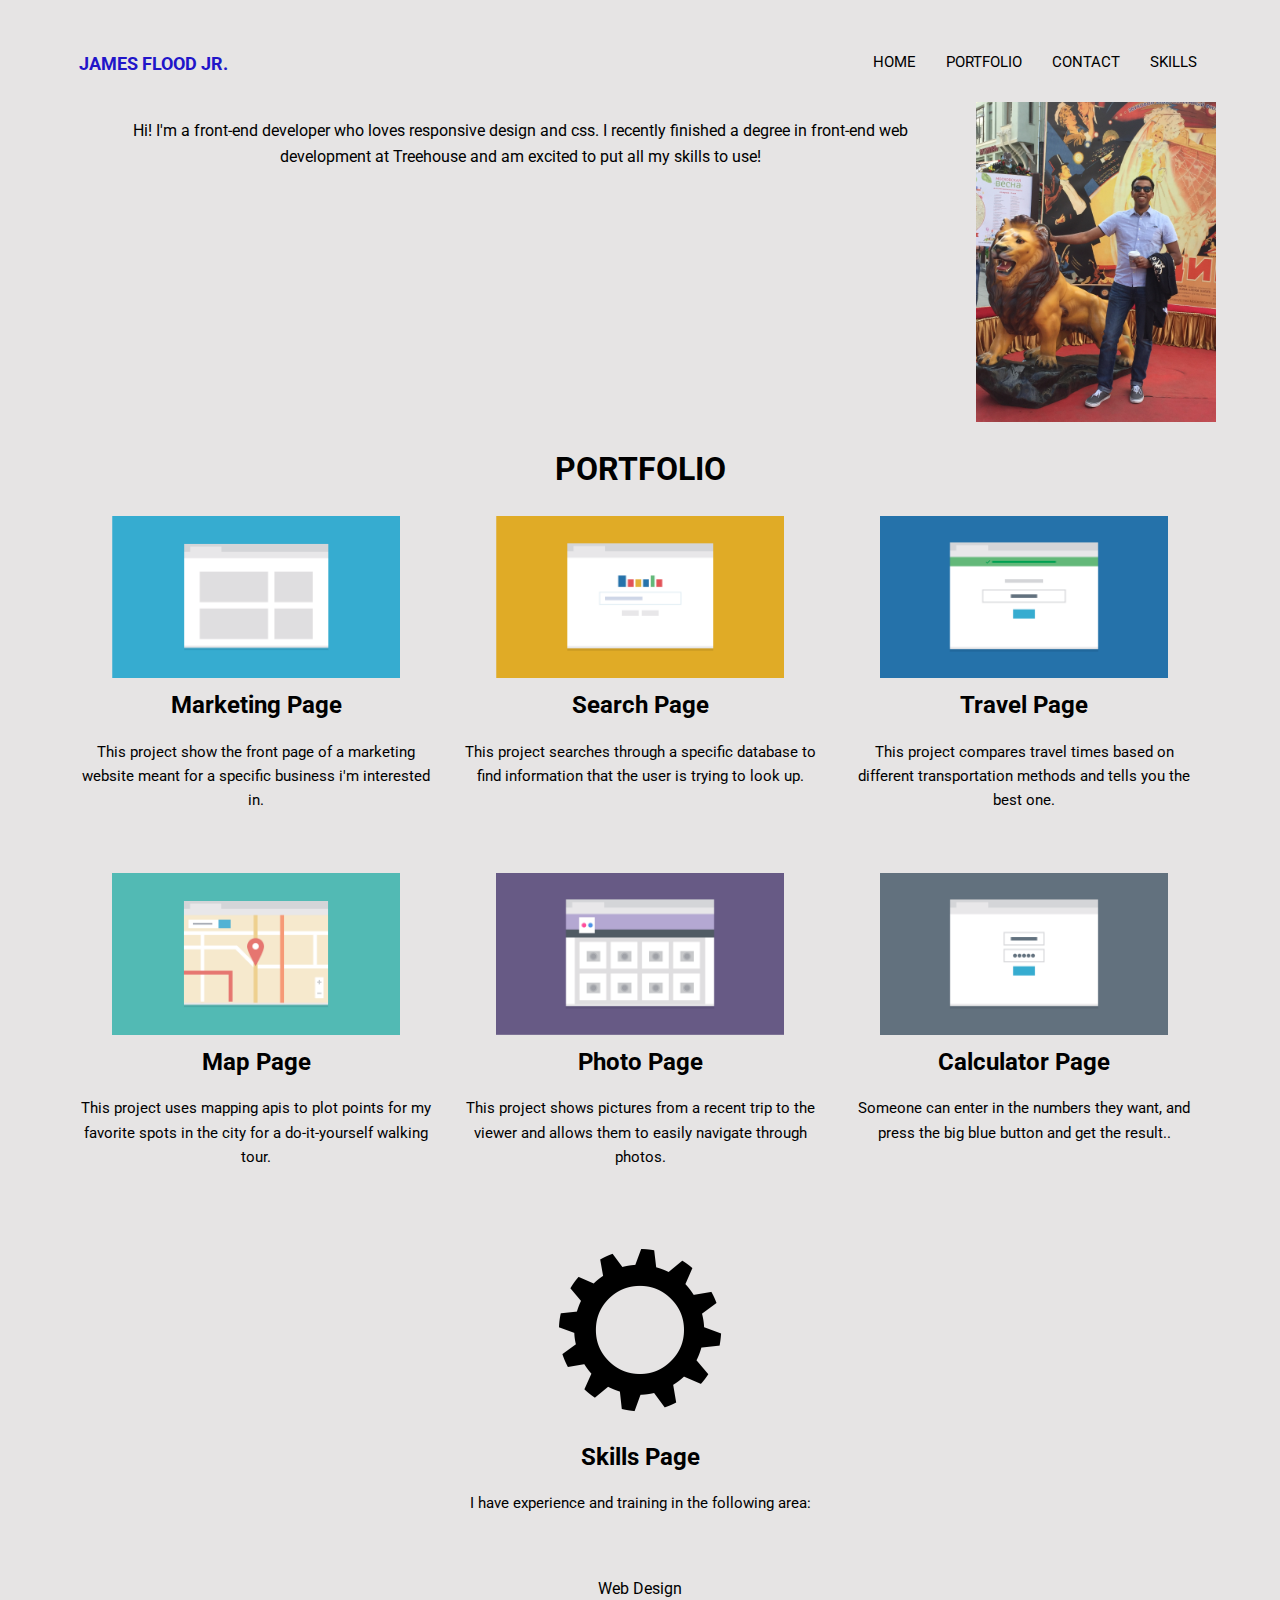
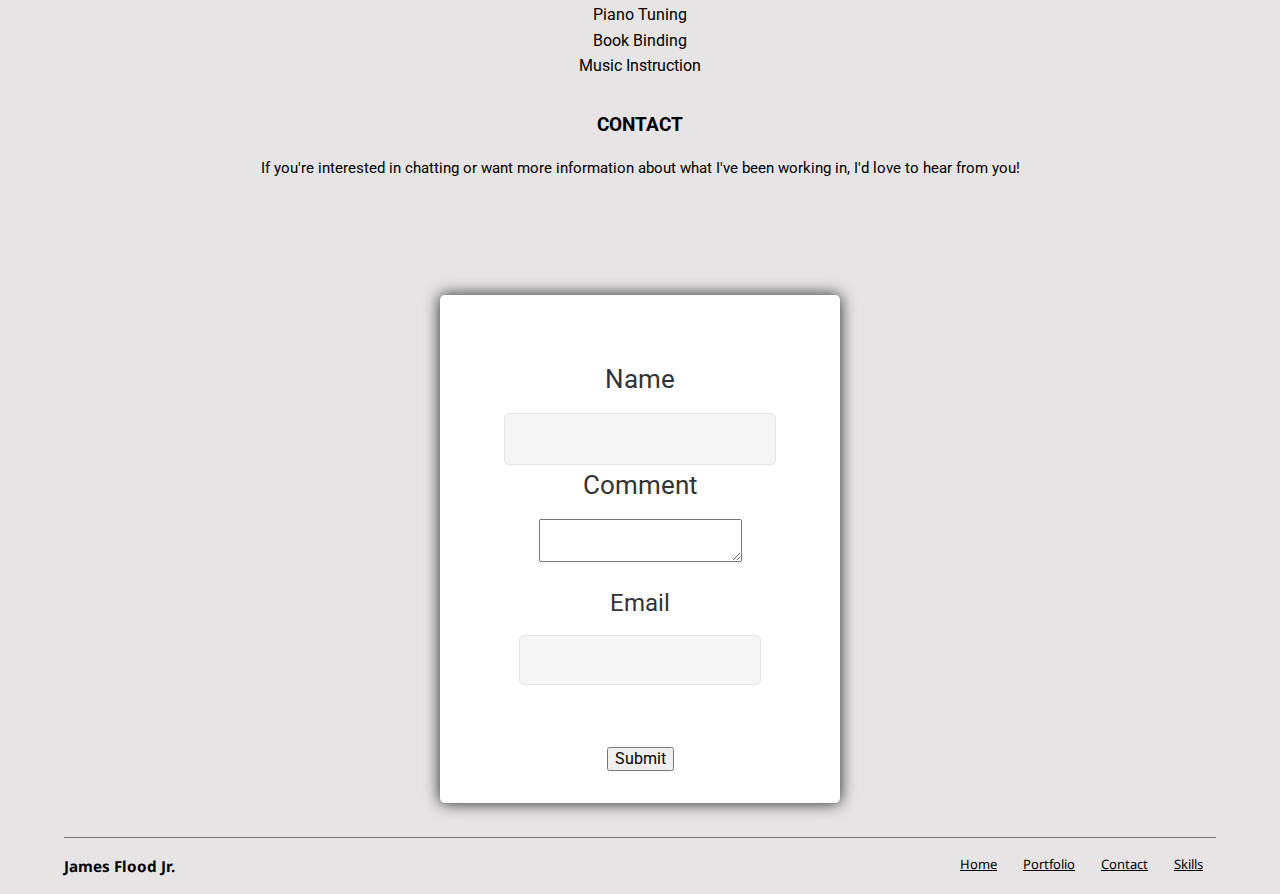
<file: index.html>
<!DOCTYPE html>
<html lang="en">
<head>
    <meta charset="utf-8">
    <meta name="viewport" content="width=device-width, initial-scale=1">
    <title>James Flood Jr. Profile</title>
    <link rel="stylesheet" href="css/style.css">
    <link rel="stylesheet" href="css/normalize.css"> 
    <link href='https://fonts.googleapis.com/css?family=Roboto|Droid+Sans' rel='stylesheet' type='text/css'>
</head>
<body>
    <header class="main-header" id="home">
        <h1 class="name">James Flood Jr.</h1>
        <nav class="main-nav">
            <ul class="nav"> 
                <li><a href="#home">Home</a></li>
                <li><a href="#portfolio">Portfolio</a></li>
                <li><a href="#contact">Contact</a></li>
                <li><a href="#skills">Skills</a></li> 
            </ul>
        </nav>
    </header>

    <div class="banner">
        <img class="headshot" src="images/profile.jpg" alt="student picture">
        <p>Hi! I'm a front-end developer who loves responsive design and css. I recently finished a degree in front-end web development at Treehouse and am excited to put all my skills to use!</p>
    </div>
    
    <div class="portfolio-section" id="portfolio">
        <h1>PORTFOLIO</h1>
    </div>

    <div class="main-content"> 
        <div class="marketing item">
            <img class="marketing-img" src="images/portfolio-1.png" alt="marketing image">
            <h2>Marketing Page</h2>
            <p>This project show the front page of a marketing website meant for a specific business i'm interested in.</p>
        </div>

        <div class="search item">
            <img class="search-img" src="images/portfolio-2.png" alt="search image">
            <h2>Search Page</h2>
            <p>This project searches through a specific database to find information that the user is trying to look up.</p>
        </div>

        <div class="travel item">
            <img class="travel-img" src="images/portfolio-3.png" alt="travel image">
            <h2>Travel Page</h2>
            <p>This project compares travel times based on different transportation methods and tells you the best one.</p>
        </div>

        <div class="map item">
            <img class="map-img" src="images/portfolio-4.png" alt="map image">
            <h2>Map Page</h2>
            <p>This project uses mapping apis to plot points for my favorite spots in the city for a do-it-yourself walking tour.</p>
        </div>

        <div class="photo item">
            <img class="photo-img" src="images/portfolio-5.png" alt="photo image">
            <h2>Photo Page</h2>
            <p>This project shows pictures from a recent trip to the viewer and allows them to easily navigate through photos.</p>
        </div>

        <div class="calculator item">
            <img class="calculator-img" src="images/portfolio-6.png" alt="calculator image">
            <h2>Calculator Page</h2>
            <p>Someone can enter in the numbers they want, and press the big blue button and get the result..</p>
        </div>
    </div>

    <div class="skills" id="skills">
        <img class="skills-img" src="images/skills-wheel.png" alt="gear-wheel image">
        <h2>Skills Page</h2>
        <p>I have experience and training in the following area:</p>
        <ul>
            <li>Web Design</li>
            <li>Piano Tuning</li>
            <li>Book Binding</li>
            <li>Music Instruction</li>
        </ul>
    </div>

    <div class="contact" id="contact">
        <h3>CONTACT</h3>
        <p>If you're interested in chatting or want more information about what I've been working in, I'd love to hear from you!</p>
        <form action="#" onsubmit="return false"> <!-- Created form to post -->
            <label for="name">Name</label>
            <input class="u-full-width" id="name" type="text">
          
            <label for="comment">Comment</label>
            <textarea class="u-full-width" id="comment"></textarea>
            <p>
                <label for="email">Email</label>
                <input id="email" name="email" type="text">
                <span>Must be a valid email address</span>
            </p>
            <button type="submit" id="submit" onclick="sendAJAX(), onSubmit()">Submit</button>
        </form>

        <div id="block"></div>
        <div id="home"></div>
        <div id="responseBlock"></div>
        <span>Phone +1 (916) 804-7864</span><br>
        <span>Email jflood@floodpianotuning.com</span>
    </div>


    <footer class="main-footer">
        <div class="footer-inner">
            <h3 class="name2">James Flood Jr.</h3>
            <h3 class="top"><a href="#home">Back To Top</a></h3>
            <nav class="footer-nav">
                <ul class="foot-nav">
                    <li><a href="#home">Home</a></li>
                    <li><a href="#portfolio">Portfolio</a></li>
                    <li><a href="#contact">Contact</a></li>
                    <li><a href="#skills">Skills</a></li>
                </ul>
            </nav>
        </div>
    </footer>
    <script src="js/app.js"></script>
    <script src="js/array.js"></script>
</body>
</html>
</file>
<file: css/style.css>
/* ================================= 
  Base Element Styles
==================================== */
* {
    box-sizing: border-box;
}

html {
    background-color: rgb(230, 228, 228);
}
body {
    font-family: Roboto;
	line-height: 1.6;
    margin: 0;
}

ul {
    margin: 0;
    padding: 0;
    list-style: none;
}

p {
    font-size: .95em;
    margin-bottom: 0;
}
h1,
h2,
h3 {
    margin-top: 0;
    margin-bottom: 0;
}

a, li { 
	color: black;
    list-style: none;
}

img {
    max-width: 75%;
    margin: 0 auto;
}

#block {
    font: Roboto;
    font-size: 2em;
}

form, .output {
    background: #fff;
    padding: 4em 4em 2em;
    max-width: 400px;
    margin: 100px auto 0;
    box-shadow: 0 0 1em #222;
    border-radius: 5px;
  }
  p {
    margin: 0 0 3em 0;
    position: relative;
    padding: 1em;
  }

  label {
    display: block;
    font-size: 1.6em;
    margin: 0 0 .5em;
    color: #333;
  }
  input {
    display: block;
    box-sizing: border-box;
    width: 100%;
    outline: none
  }
  input[type="text"] {
    background: #f5f5f5;
    border: 1px solid #e5e5e5;
    font-size: 1.6em;
    padding: .4em .5em;
    border-radius: 5px;
  }
  input[type="text"]:focus {
    background: #fff
  }
  span {
    border-radius: 5px;
    display: none;
    font-size: 1.3em;
    text-align: center;
    position: absolute;
    background: #2F558E;
    left: 105%;
    top: 25px;
    width: 160px;
    padding: 7px 10px;
    color: #fff;
  }
  span:after {
    right: 100%;
    top: 50%;
    border: solid transparent;
    content: " ";
    height: 0;
    width: 0;
    position: absolute;
    pointer-events: none;
    border-color: rgba(136, 183, 213, 0);
    border-right-color: #2F558E;
    border-width: 8px;
    margin-top: -8px;
  }
  input[type="submit"] {
    background: #2F558E;
    box-shadow: 0 3px 0 0 #1D3C6A;
    border-radius: 5px;
    border: none;
    color: #fff;
    cursor: pointer;
    display: block;
    font-size: 2em;
    line-height: 1.6em;
    margin: 2em 0 0;
    outline: none;
    padding: .8em 0;
    text-shadow: 0 1px #68B25B;
  
  }

/* ================================= 
  Base Layout Styles
==================================== */

/* ---- Navigation ---- */

/* Color changed on Name Tag */
.name {
   margin: 0;
   color: rgb(33, 21, 201);
}

.main-nav {
    margin-top: 5px;
    width: 90%;
    margin: 0 auto;
}

.nav ul {
    margin-top: 5px;
}

.nav a,
.name {
    text-align: center;
    display: block;
    padding: 10px 15px;
    text-transform: uppercase;
    font-size: .95em;
}

.name {
    font-size: large;
}
.nav a {
    background-color: white;
    margin-bottom: 10px;
    transition: all .5s;   /* added additional styling for nav links */
}

.nav a:hover {
	color: #30ac4f;
}

/* ---- Layout Containers ---- */

.main-header {
	padding-top: .5em;
    padding-bottom: .5em;
}

.portfolio-section {
    margin: 0 auto;
    text-align: center;
}

.banner,
.main-footer {
    margin: 0 auto;
    text-align: center;
    width: 70%;
}

.main-content {
    text-align: center;
    margin: 0 auto;
}

.contact {
    display: block;
    margin: 2em auto 0;
    text-align: center;
}

.contact span {
    margin-top: 2em;
}

.skills {
    display: block;
    margin: 0 auto;
    text-align: center;
}

.main-footer {
	margin-top: .5em;
	padding: 1em 0;
	background: rgb(230, 228, 228);
    width: 90%;
    border: .1em;
    border-top-style: solid;
    border-top-color: rgb(119, 115, 115); 
    font-family: Droid Sans;
}

.footer-inner {
    display: flex;
    justify-content: space-between;
    font-size: small;
    text-align: center;
    margin: 0 auto;
}

.footer-nav {
    display: none;
}

/* ================================= 
  Media Queries
==================================== */

@media (min-width: 768px) {

    .main-header, 
    .banner,
    .name,
    .main-content {
        width: 90%;
        margin: 0 auto;
    }

	.main-header,
	.nav,
    .banner,
    .headshot,
    .portfolio-section,
    .main-content,
    .foot-nav {
		display: flex;
	}

    .main-header {
        flex-direction: column;
    }

    .main-nav a {
        background-color: rgb(230, 228, 228);
        text-decoration: none;
    }

    .nav {
        justify-content: center;
    }

    .banner {
        flex-direction: row-reverse;
        justify-content: space-evenly;
    }

    .headshot {
        width: 15em;
        height: 15em;
    }

    .main-content {
        justify-content: center;
        flex-wrap: wrap;
    }
    
    .item {
        flex: 1 300px;
    }

    .contact {
        display: block;
        margin: 2em auto 0;
        text-align: center;
        padding: 0 5em;
    }

    .portfolio-section {
        justify-content: center;
    }

    .top {
        display: none;
    }
    .footer-nav {
        justify-content: space-between;
        display: flex;
    }
    .footer-nav li {
        margin: 0 1em;
    }


}


@media (min-width: 1024px) {

	.main-header {
        flex-direction: row;
		justify-content: end;
        margin-top: 2em;
	}

    .name {
        font-size: large;
        text-align: start;
    }

    .main-nav a {
        background-color: rgb(230, 228, 228);
        text-decoration: none;
    }
    .nav {
        padding-left: 13em;
    }

    .banner p {
        margin: 0 2em;
        font-size: 1em;
    }
    
    .headshot {
        height: 20em;
    }

}
</file>
